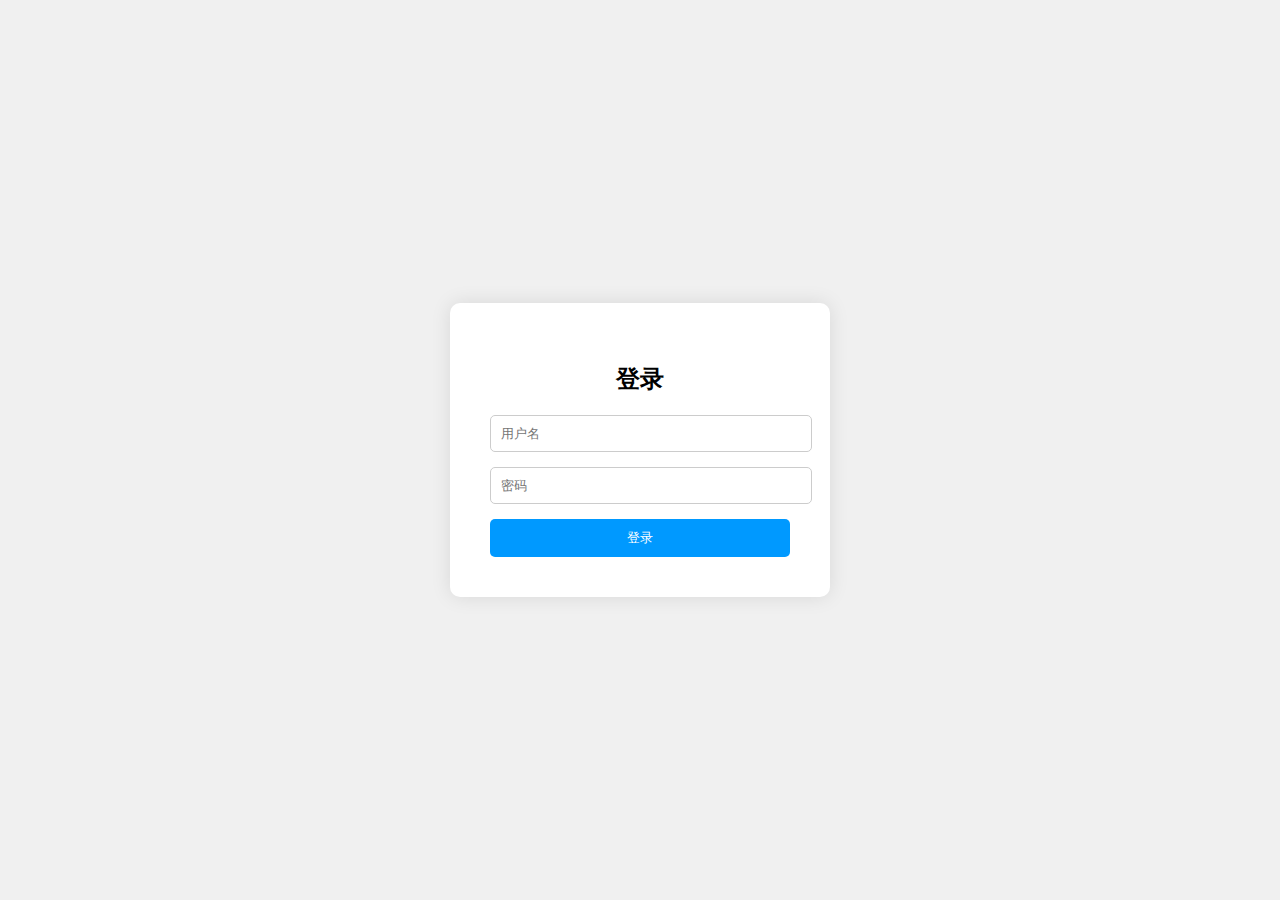
<file: web/login.html>
<!-- web/login.html -->
<!DOCTYPE html>
<html lang="en">

<head>
    <meta charset="UTF-8">
    <title>登录 - 音乐平台</title>
    <link rel="stylesheet" href="css/login.css">
</head>

<body>
    <div class="login-container">
        <h2>登录</h2>
        <form id="loginForm">
            <input type="text" placeholder="用户名" id="username" required>
            <input type="password" placeholder="密码" id="password" required>
            <button type="submit">登录</button>
        </form>
    </div>

    <script src="js/login.js"></script>
</body>

</html>
</file>
<file: web/css/login.css>
/* web/css/login.css */
body {
    font-family: Arial, sans-serif;
    background: #f0f0f0;
    display: flex;
    height: 100vh;
    justify-content: center;
    align-items: center;
    margin: 0;
}

.login-container {
    background: white;
    padding: 40px;
    border-radius: 10px;
    box-shadow: 0 0 20px rgba(0, 0, 0, 0.1);
    text-align: center;
    width: 300px;
}

.login-container input {
    display: block;
    width: 100%;
    padding: 10px;
    margin: 15px 0;
    border: 1px solid #ccc;
    border-radius: 5px;
}

.login-container button {
    width: 100%;
    padding: 10px;
    background: #0099ff;
    color: white;
    border: none;
    border-radius: 5px;
    cursor: pointer;
}

.login-container button:hover {
    background: #007acc;
}
</file>
